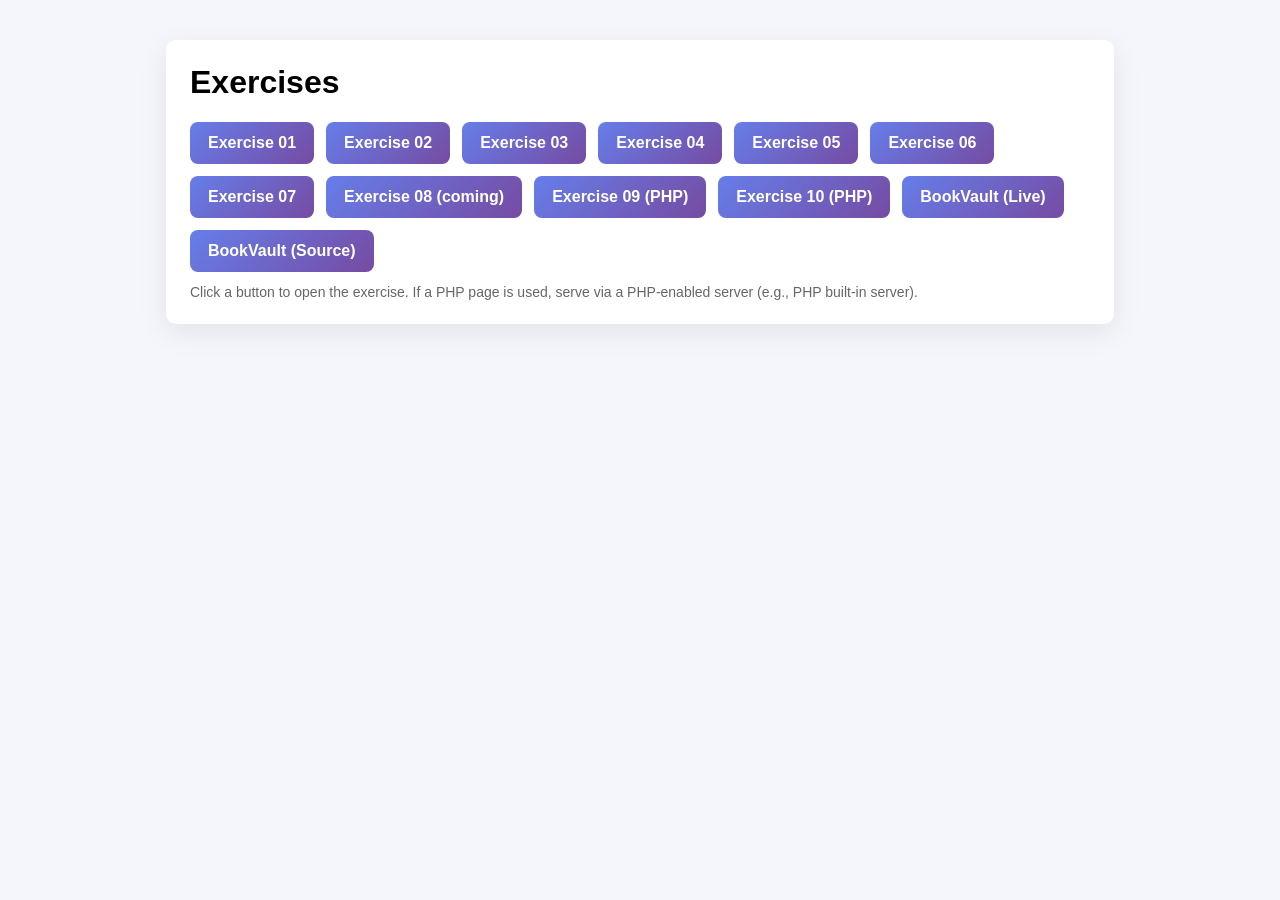
<file: index.html>
<!DOCTYPE html>
<html lang="en">
<head>
    <meta charset="UTF-8">
    <meta name="viewport" content="width=device-width, initial-scale=1.0">
    <title>Document</title>
    
</head>
<body>
    <style>
        body{font-family:Segoe UI,Arial,sans-serif;background:#f4f6fb;margin:0;padding:40px;}
        .wrap{max-width:900px;margin:0 auto;background:#fff;padding:24px;border-radius:10px;box-shadow:0 8px 30px rgba(0,0,0,0.08)}
        h1{margin-top:0}
        .grid{display:flex;flex-wrap:wrap;gap:12px}
        .grid a{display:inline-block;padding:12px 18px;background:linear-gradient(135deg,#667eea,#764ba2);color:#fff;text-decoration:none;border-radius:8px;font-weight:600}
        .note{margin-top:12px;color:#666;font-size:14px}
    </style>

    <div class="wrap">
        <h1>Exercises</h1>
        <div class="grid">
            <a href="exercise01/exercise01.html">Exercise 01</a>
            <a href="exercise02/exercise02.html">Exercise 02</a>
            <a href="exercise03/exercise03.html">Exercise 03</a>
            <a href="exercise04/exercise04.html">Exercise 04</a>
            <a href="exercise05/Untitled-1.html">Exercise 05</a>
            <a href="exercise06/input.html">Exercise 06</a>
            <a href="exercise07/index.html">Exercise 07</a>
            <a href="#" title="Coming soon">Exercise 08 (coming)</a>
            <a href="exercise09/index.php">Exercise 09 (PHP)</a>
            <a href="exercise10/index.php">Exercise 10 (PHP)</a>
            <a href="https://mainproject.fwh.is/" target="_blank" rel="noopener">BookVault (Live)</a>
            <a href="https://github.com/thejasthj4-coder/project" target="_blank" rel="noopener">BookVault (Source)</a>
        </div>
        <div class="note">Click a button to open the exercise. If a PHP page is used, serve via a PHP-enabled server (e.g., PHP built-in server).</div>
    </div>
</body>
</html>
</file>
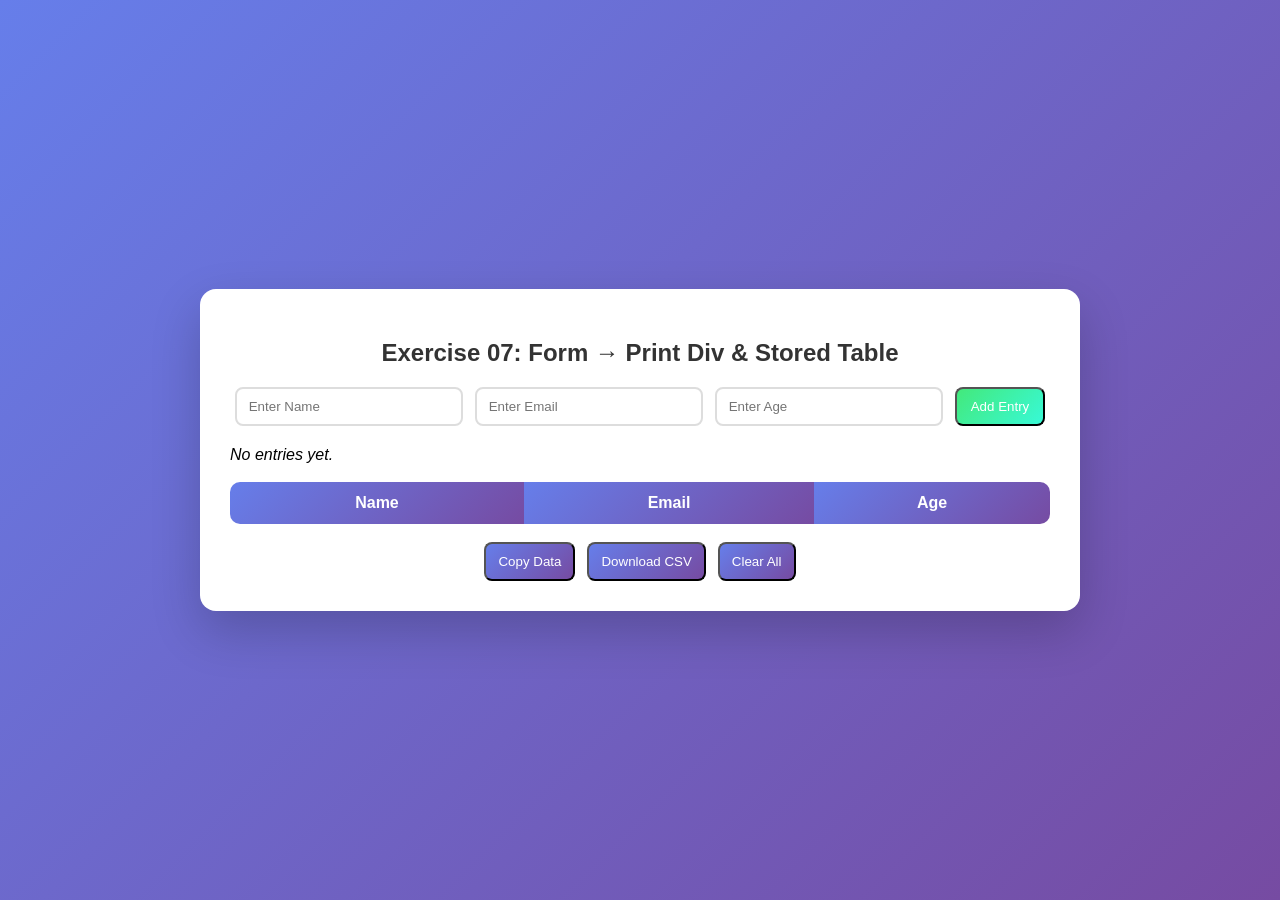
<file: exercise07/index.html>
<!DOCTYPE html>
<html>
<head>
    <meta charset="utf-8">
    <title>Exercise07 - Form to Div & Table</title>
    <link rel="stylesheet" href="style.css">
</head>
<body>
<div class="container">
    <h2>Exercise 07: Form → Print Div & Stored Table</h2>

    <form id="entryForm">
        <input type="text" id="name" placeholder="Enter Name" required>
        <input type="email" id="email" placeholder="Enter Email" required>
        <input type="number" id="age" placeholder="Enter Age" required>
        <button type="submit">Add Entry</button>
    </form>

    <div id="printArea" style="margin-top:20px; text-align:left;"></div>

    <table id="dataTable">
        <thead>
            <tr>
                <th>Name</th>
                <th>Email</th>
                <th>Age</th>
            </tr>
        </thead>
        <tbody>
        </tbody>
    </table>

    <div class="buttons">
        <button onclick="copyData()">Copy Data</button>
        <button onclick="downloadCSV()">Download CSV</button>
        <button onclick="clearAll()">Clear All</button>
    </div>
</div>

<script src="script.js"></script>
</body>
</html>
</file>
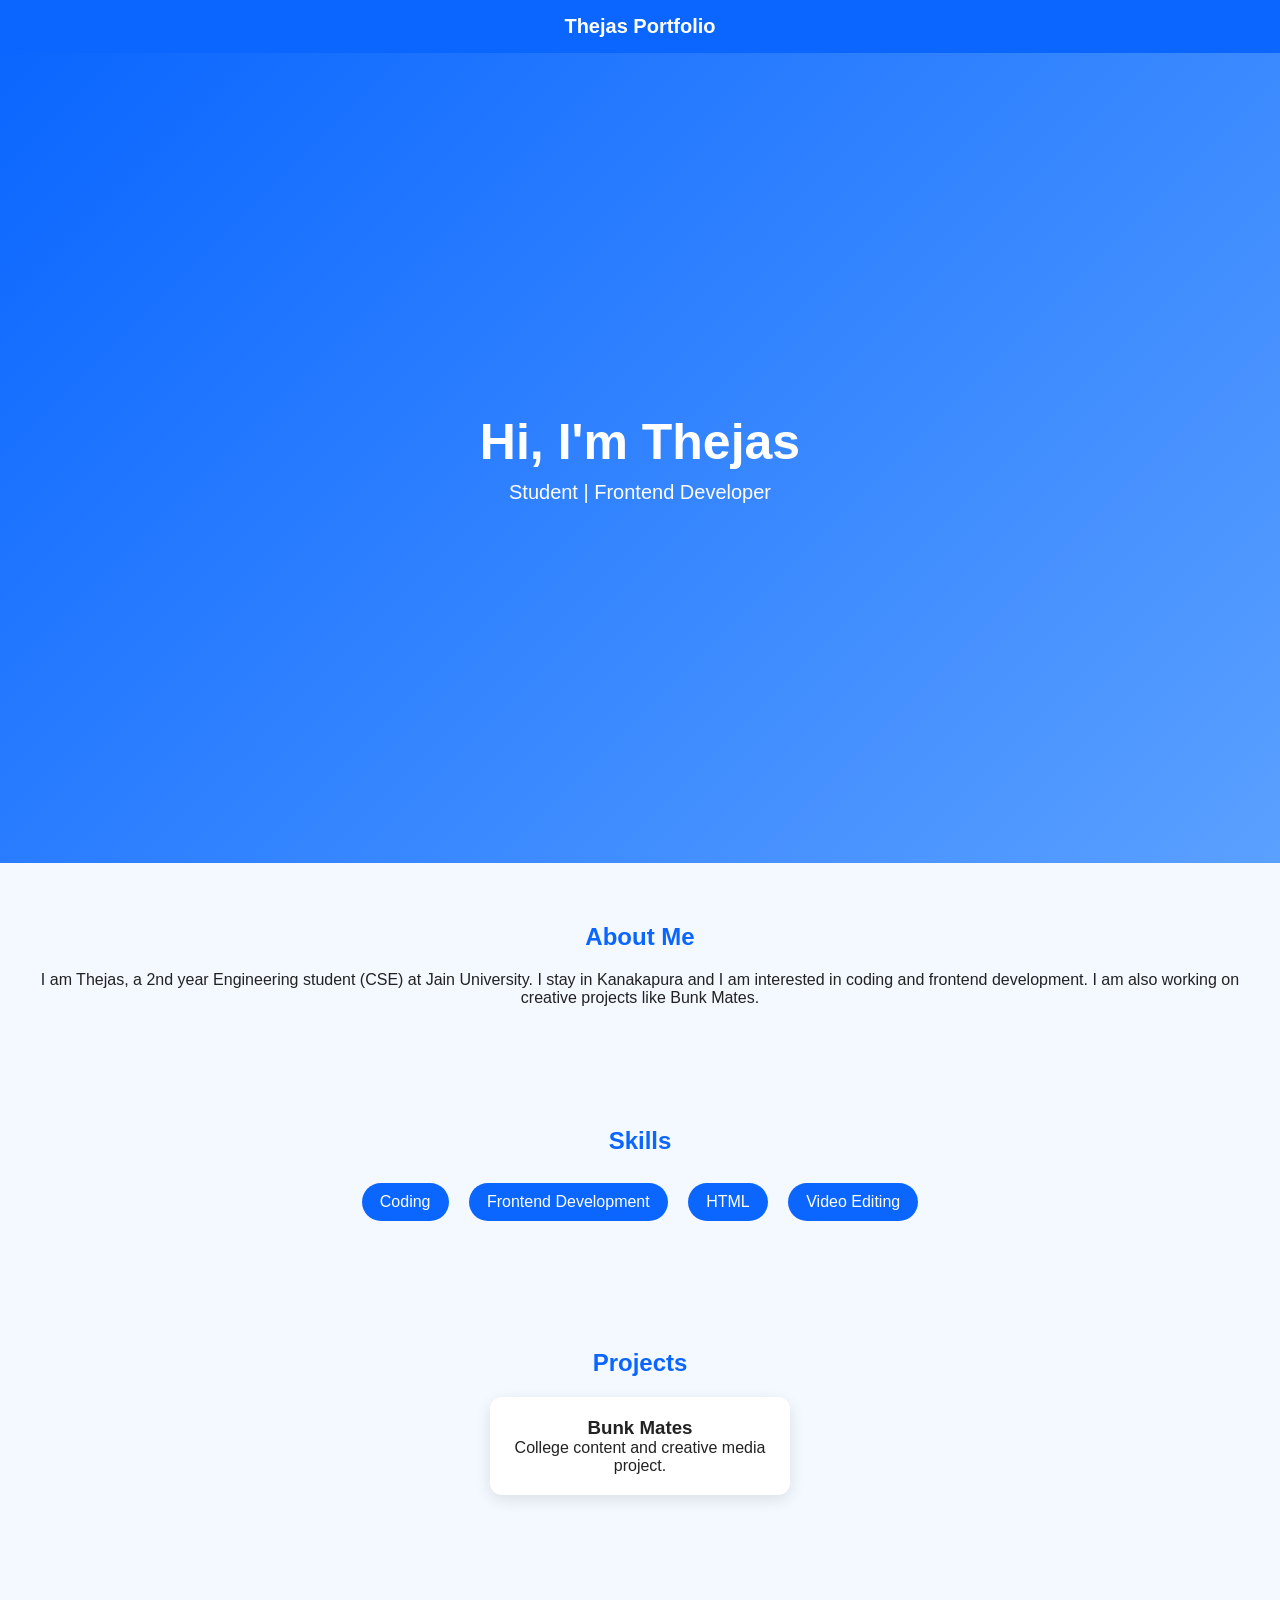
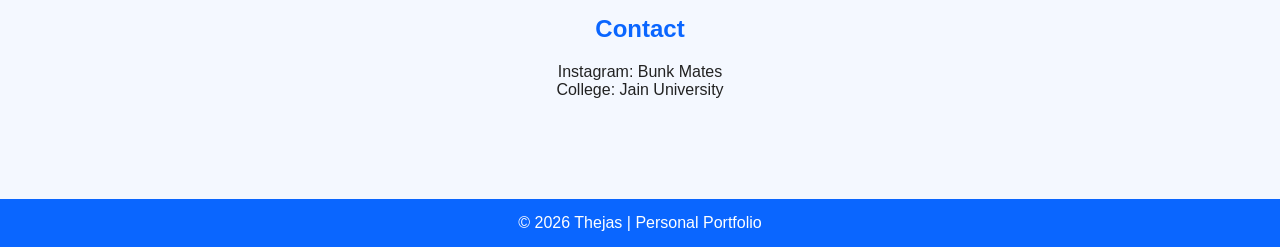
<file: exercise 01/exercise 01.html>
<!DOCTYPE html>
<html lang="en">
<head>
<meta charset="UTF-8">
<meta name="viewport" content="width=device-width, initial-scale=1.0">
<title>Thejas Portfolio</title>

<style>
*{
margin:0;
padding:0;
box-sizing:border-box;
font-family: Arial, sans-serif;
}

body{
background:#f4f8ff;
color:#222;
}

/* Navbar */
nav{
background:#0a66ff;
color:white;
padding:15px;
text-align:center;
font-size:20px;
font-weight:bold;
}

/* Hero Section */
.hero{
height:90vh;
display:flex;
flex-direction:column;
justify-content:center;
align-items:center;
text-align:center;
background:linear-gradient(135deg,#0a66ff,#5aa0ff);
color:white;
}

.hero h1{
font-size:50px;
margin-bottom:10px;
}

.hero p{
font-size:20px;
}

/* Sections */
section{
padding:60px 20px;
text-align:center;
}

h2{
color:#0a66ff;
margin-bottom:20px;
}

/* Skills */
.skills span{
display:inline-block;
background:#0a66ff;
color:white;
padding:10px 18px;
margin:8px;
border-radius:20px;
}

/* Project Card */
.card{
background:white;
width:300px;
margin:auto;
padding:20px;
border-radius:12px;
box-shadow:0px 5px 15px rgba(0,0,0,0.1);
}

/* Footer */
footer{
background:#0a66ff;
color:white;
text-align:center;
padding:15px;
margin-top:40px;
}
</style>
</head>

<body>

<nav>Thejas Portfolio</nav>

<div class="hero">
<h1>Hi, I'm Thejas</h1>
<p>Student | Frontend Developer</p>
</div>

<section>
<h2>About Me</h2>
<p>
I am Thejas, a 2nd year Engineering student (CSE) at Jain University.
I stay in Kanakapura and I am interested in coding and frontend development.
I am also working on creative projects like Bunk Mates.
</p>
</section>

<section>
<h2>Skills</h2>
<div class="skills">
<span>Coding</span>
<span>Frontend Development</span>
<span>HTML</span>
<span>Video Editing</span>
</div>
</section>

<section>
<h2>Projects</h2>
<div class="card">
<h3>Bunk Mates</h3>
<p>College content and creative media project.</p>
</div>
</section>

<section>
<h2>Contact</h2>
<p>Instagram: Bunk Mates</p>
<p>College: Jain University</p>
</section>

<footer>
<p>© 2026 Thejas | Personal Portfolio</p>
</footer>

</body>
</html>
</file>
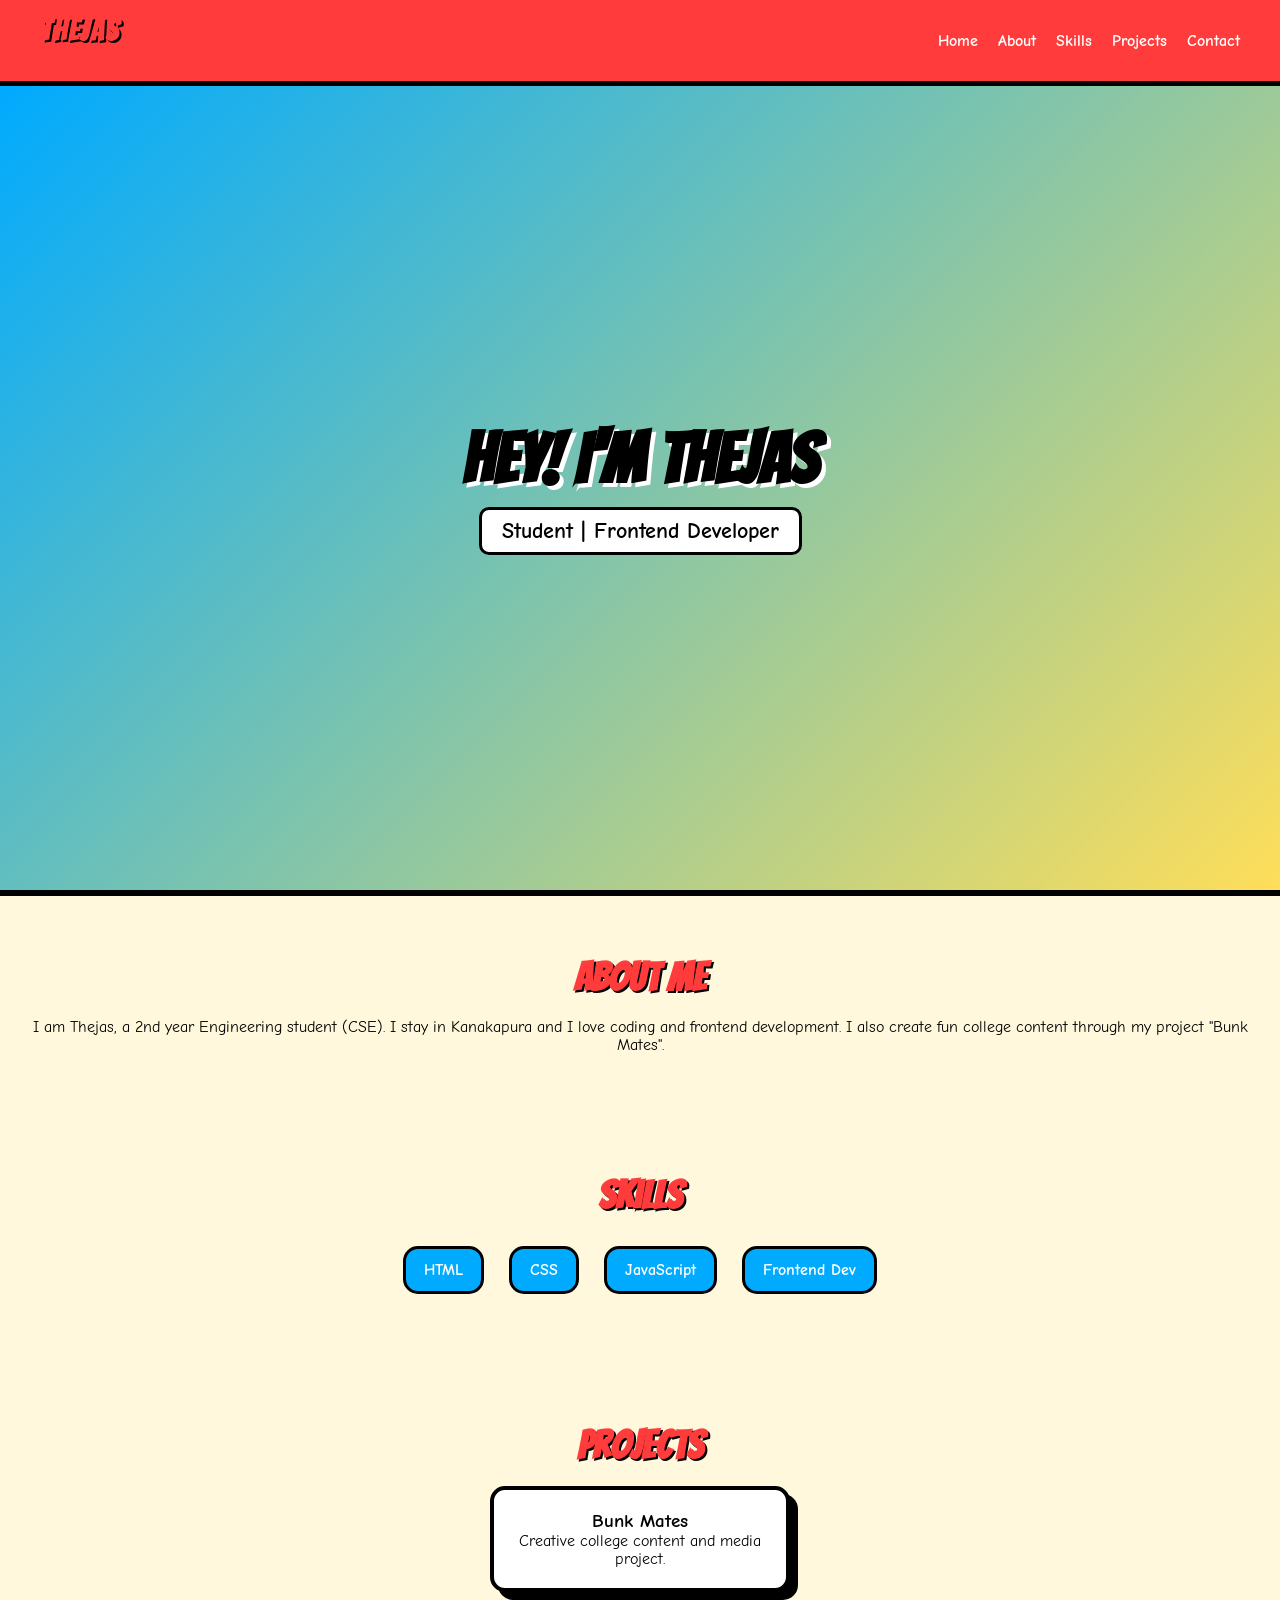
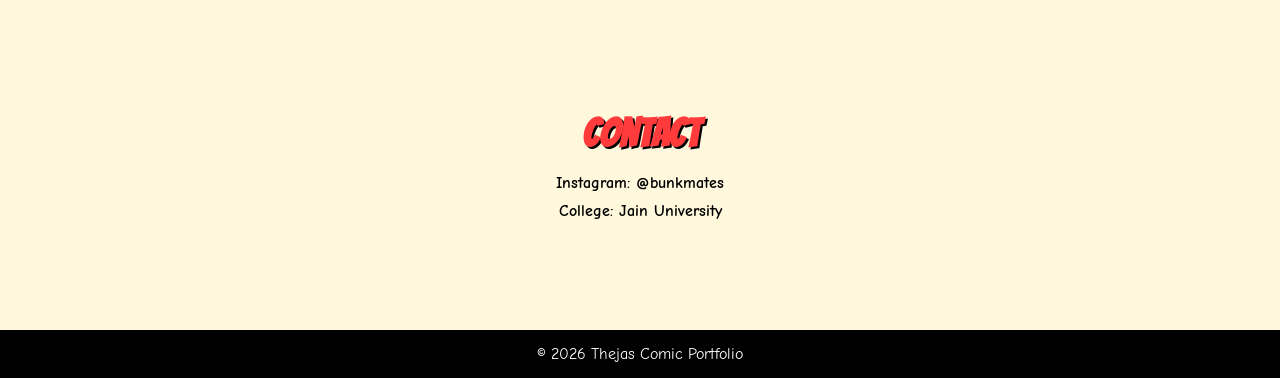
<file: exercise 03/exercise 03.html>
<!DOCTYPE html>
<html lang="en">
<head>
<meta charset="UTF-8">
<meta name="viewport" content="width=device-width, initial-scale=1.0">
<title>Thejas Comic Portfolio</title>

<!-- Comic Font -->
<link href="https://fonts.googleapis.com/css2?family=Bangers&family=Comic+Neue:wght@400;700&display=swap" rel="stylesheet">

<style>

*{
margin:0;
padding:0;
box-sizing:border-box;
}

body{
font-family:'Comic Neue', cursive;
background:#fff8dc;
}

/* Navbar */
nav{
background:#ff3b3b;
color:white;
padding:15px 40px;
display:flex;
justify-content:space-between;
align-items:center;
border-bottom:5px solid black;
}

nav h2{
font-family:'Bangers', cursive;
font-size:30px;
letter-spacing:2px;
}

nav ul{
list-style:none;
display:flex;
}

nav ul li{
margin-left:20px;
cursor:pointer;
font-weight:bold;
transition:0.3s;
}

nav ul li:hover{
color:yellow;
transform:scale(1.2);
}

/* Hero */
.hero{
height:90vh;
background:linear-gradient(135deg,#00aaff,#ffde59);
display:flex;
flex-direction:column;
justify-content:center;
align-items:center;
text-align:center;
border-bottom:6px solid black;
}

.hero h1{
font-family:'Bangers', cursive;
font-size:70px;
color:#000;
text-shadow:4px 4px white;
animation:pop 1.5s infinite alternate;
}

@keyframes pop{
from{transform:scale(1);}
to{transform:scale(1.08);}
}

.hero p{
font-size:22px;
font-weight:bold;
margin-top:10px;
background:white;
padding:8px 20px;
border:3px solid black;
border-radius:10px;
}

/* Sections */
section{
padding:60px 20px;
text-align:center;
}

h2{
font-family:'Bangers', cursive;
font-size:40px;
margin-bottom:20px;
color:#ff3b3b;
text-shadow:2px 2px black;
}

/* Skills */
.skills span{
display:inline-block;
background:#00aaff;
color:white;
padding:12px 18px;
margin:10px;
border-radius:15px;
border:3px solid black;
font-weight:bold;
transition:0.3s;
}

.skills span:hover{
transform:rotate(-5deg) scale(1.1);
background:#ff3b3b;
}

/* Card */
.card{
width:300px;
margin:auto;
padding:20px;
background:white;
border-radius:15px;
border:4px solid black;
box-shadow:8px 8px 0px black;
transition:0.3s;
}

.card:hover{
transform:translateY(-8px);
}

/* Contact */
.contact p{
font-weight:bold;
margin:10px;
}

/* Footer */
footer{
background:#000;
color:white;
text-align:center;
padding:15px;
margin-top:40px;
}

</style>
</head>

<body>

<nav>
<h2>Thejas</h2>
<ul>
<li>Home</li>
<li>About</li>
<li>Skills</li>
<li>Projects</li>
<li>Contact</li>
</ul>
</nav>

<div class="hero">
<h1>HEY! I'M THEJAS</h1>
<p>Student | Frontend Developer</p>
</div>

<section>
<h2>About Me</h2>
<p>
I am Thejas, a 2nd year Engineering student (CSE).
I stay in Kanakapura and I love coding and frontend development.
I also create fun college content through my project "Bunk Mates".
</p>
</section>

<section>
<h2>Skills</h2>
<div class="skills">
<span>HTML</span>
<span>CSS</span>
<span>JavaScript</span>
<span>Frontend Dev</span>
</div>
</section>

<section>
<h2>Projects</h2>
<div class="card">
<h3>Bunk Mates</h3>
<p>Creative college content and media project.</p>
</div>
</section>

<section class="contact">
<h2>Contact</h2>
<p>Instagram: @bunkmates</p>
<p>College: Jain University</p>
</section>

<footer>
<p>© 2026 Thejas Comic Portfolio</p>
</footer>

</body>
</html>
</file>
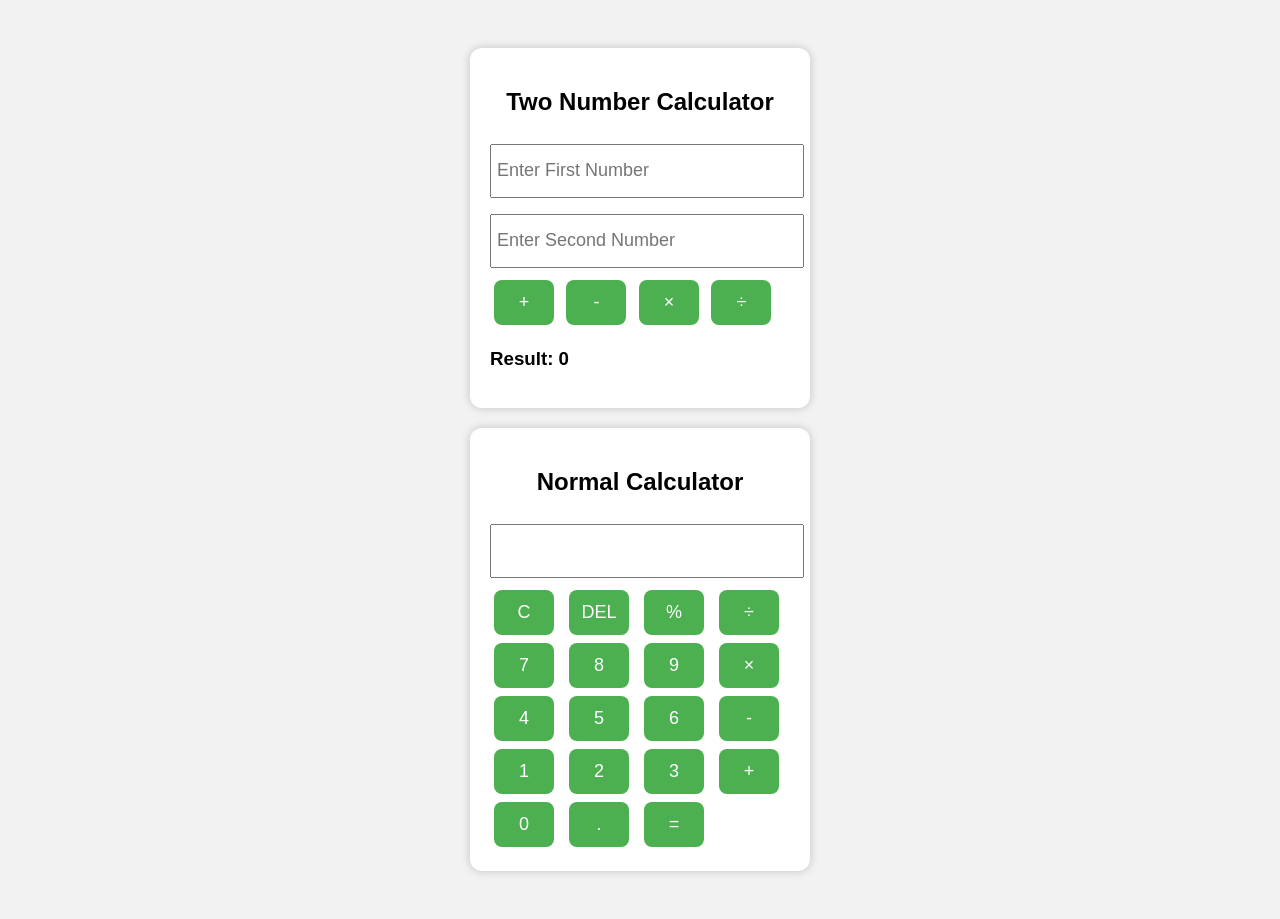
<file: exercise 05/Untitled-1.html>
<!DOCTYPE html>
<html lang="en">
<head>
<meta charset="UTF-8">
<title>Two Calculators</title>

<style>
body{
    font-family: Arial, sans-serif;
    background:#f2f2f2;
    padding:20px;
}

/* Common box */
.box{
    background:white;
    padding:20px;
    margin:20px auto;
    width:300px;
    border-radius:12px;
    box-shadow:0 0 10px rgba(0,0,0,0.2);
}

h2{
    text-align:center;
}

/* Inputs */
input{
    width:100%;
    height:40px;
    margin:8px 0;
    font-size:18px;
    padding:5px;
}

/* Buttons */
button{
    width:60px;
    height:45px;
    font-size:18px;
    margin:4px;
    border:none;
    border-radius:8px;
    background:#4CAF50;
    color:white;
    cursor:pointer;
}

button:hover{
    background:#2e8b57;
}

/* Normal calculator grid */
.grid{
    display:grid;
    grid-template-columns:repeat(4,1fr);
}
</style>
</head>

<body>

<!-- =========================
TWO NUMBER CALCULATOR
========================= -->
<div class="box">
<h2>Two Number Calculator</h2>

<input type="number" id="num1" placeholder="Enter First Number">
<input type="number" id="num2" placeholder="Enter Second Number">

<div>
<button onclick="calculate('+')">+</button>
<button onclick="calculate('-')">-</button>
<button onclick="calculate('*')">×</button>
<button onclick="calculate('/')">÷</button>
</div>

<h3>Result: <span id="result">0</span></h3>
</div>



<!-- =========================
NORMAL CALCULATOR
========================= -->
<div class="box">
<h2>Normal Calculator</h2>

<input type="text" id="display" readonly>

<div class="grid">

<button onclick="clearDisplay()">C</button>
<button onclick="deleteLast()">DEL</button>
<button onclick="press('%')">%</button>
<button onclick="press('/')">÷</button>

<button onclick="press('7')">7</button>
<button onclick="press('8')">8</button>
<button onclick="press('9')">9</button>
<button onclick="press('*')">×</button>

<button onclick="press('4')">4</button>
<button onclick="press('5')">5</button>
<button onclick="press('6')">6</button>
<button onclick="press('-')">-</button>

<button onclick="press('1')">1</button>
<button onclick="press('2')">2</button>
<button onclick="press('3')">3</button>
<button onclick="press('+')">+</button>

<button onclick="press('0')">0</button>
<button onclick="press('.')">.</button>
<button onclick="calculateNormal()">=</button>

</div>
</div>


<script>

/* -------------------
Two Number Calculator
------------------- */
function calculate(operator){
    let num1 = parseFloat(document.getElementById("num1").value);
    let num2 = parseFloat(document.getElementById("num2").value);
    let result = 0;

    if(isNaN(num1) || isNaN(num2)){
        alert("Enter both numbers");
        return;
    }

    if(operator==='+') result=num1+num2;
    if(operator==='-') result=num1-num2;
    if(operator==='*') result=num1*num2;
    if(operator==='/') result=num1/num2;

    document.getElementById("result").innerText=result;
}


/* -------------------
Normal Calculator
------------------- */

function press(val){
    document.getElementById("display").value += val;
}

function clearDisplay(){
    document.getElementById("display").value="";
}

function deleteLast(){
    let current=document.getElementById("display").value;
    document.getElementById("display").value=current.slice(0,-1);
}

function calculateNormal(){
    try{
        let result=eval(document.getElementById("display").value);
        document.getElementById("display").value=result;
    }
    catch{
        alert("Invalid Expression");
    }
}

</script>

</body>
</html>
</file>
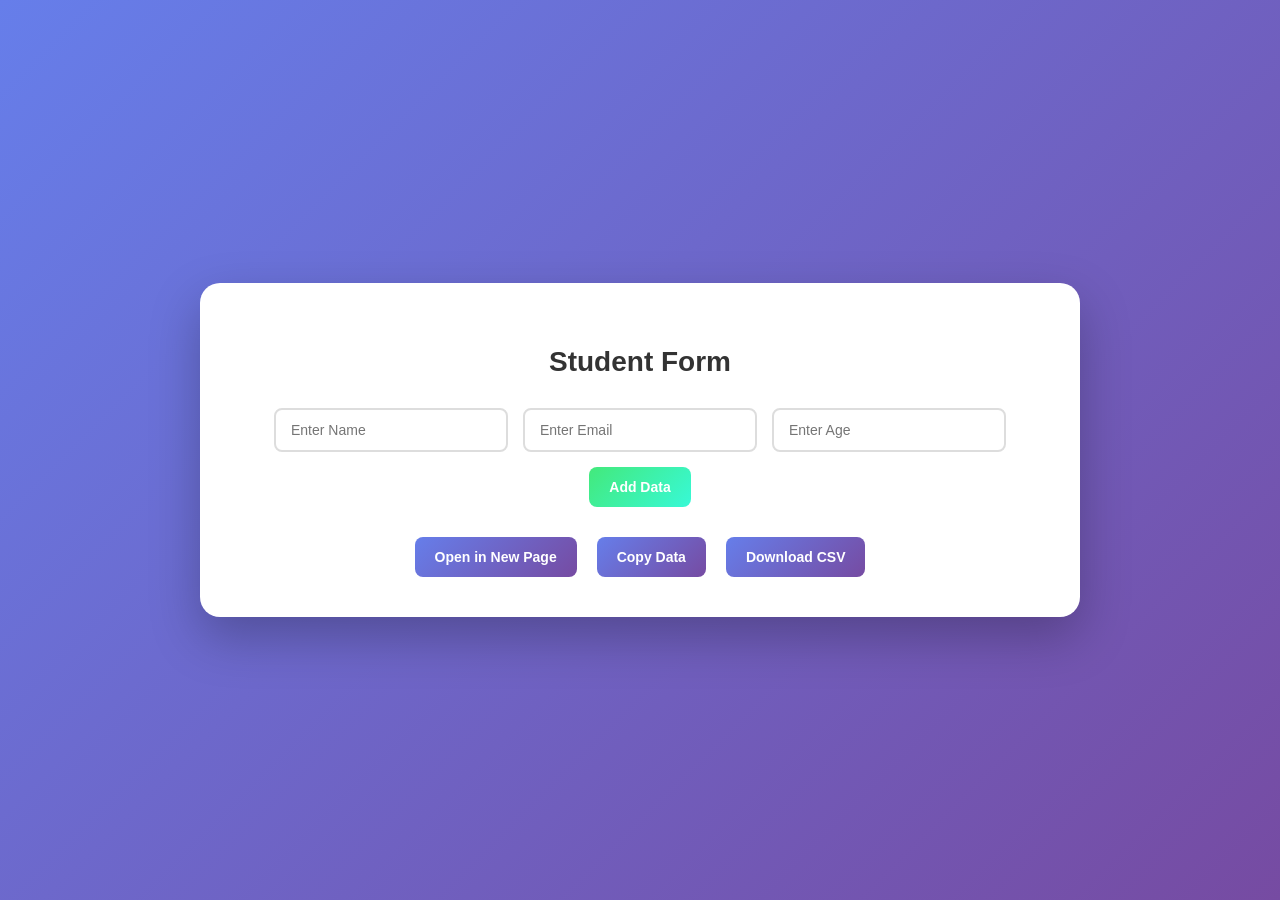
<file: exercise 06/input.html>
<!DOCTYPE html>
<html>
<head>
    <title>Student Form</title>
    <link rel="stylesheet" href="style.css">
</head>
<body>

<div class="container">

    <h2>Student Form</h2>

    <form id="studentForm">
        <input type="text" id="name" placeholder="Enter Name" required>
        <input type="email" id="email" placeholder="Enter Email" required>
        <input type="number" id="age" placeholder="Enter Age" required>
        <button type="submit">Add Data</button>
    </form>

    <div class="buttons">
        <button onclick="openNewPage()">Open in New Page</button>
        <button onclick="copyData()">Copy Data</button>
        <button onclick="downloadCSV()">Download CSV</button>
    </div>

</div>

<script src="script.js"></script>
</body>
</html>
</file>
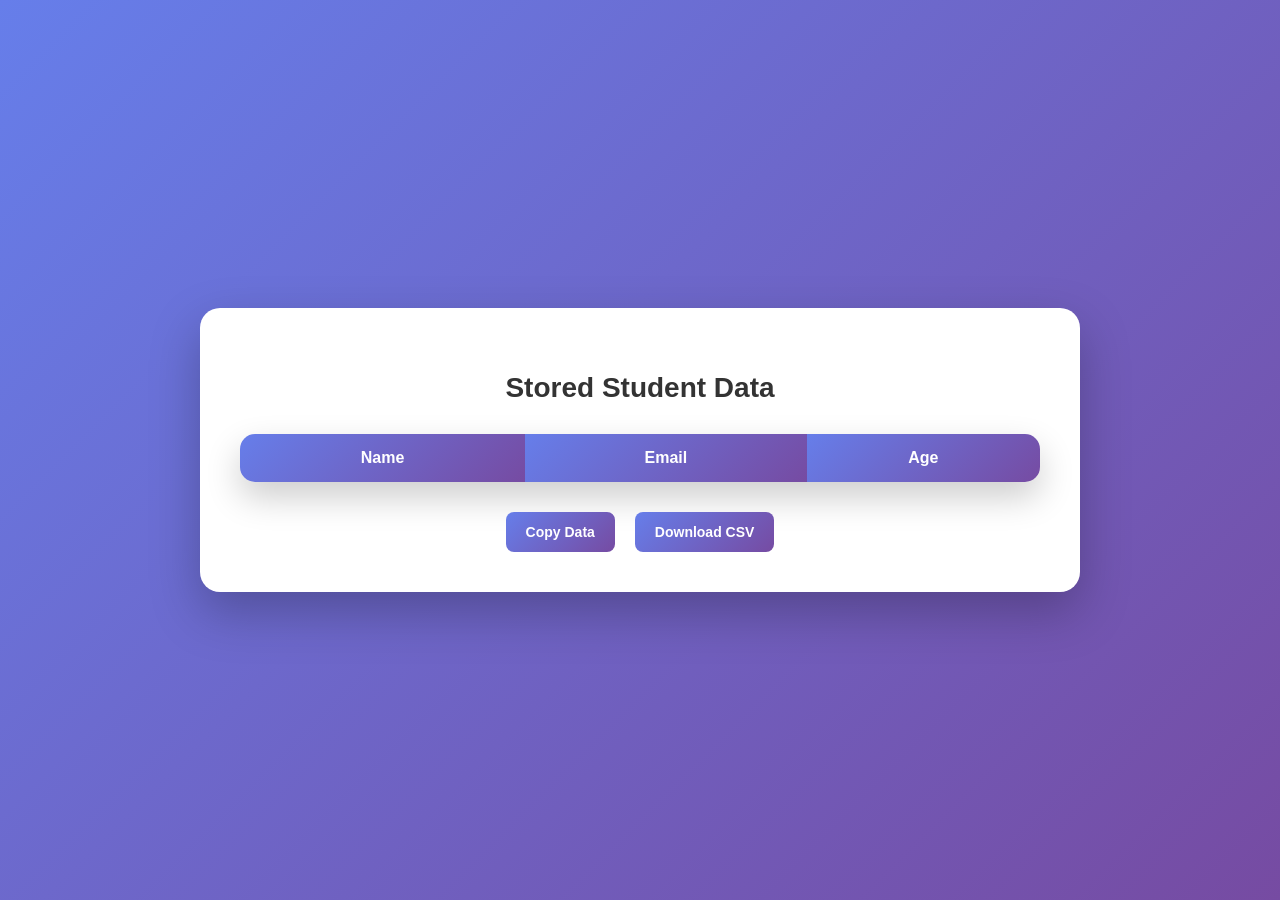
<file: exercise 06/output.html>
<!DOCTYPE html>
<html>
<head>
    <title>Stored Data</title>
    <link rel="stylesheet" href="style.css">
</head>
<body>

<div class="container">

    <h2>Stored Student Data</h2>

    <table id="dataTable">
        <thead>
            <tr>
                <th>Name</th>
                <th>Email</th>
                <th>Age</th>
            </tr>
        </thead>
        <tbody>
        </tbody>
    </table>

    <div class="buttons">
        <button onclick="copyData()">Copy Data</button>
        <button onclick="downloadCSV()">Download CSV</button>
    </div>

</div>

<script src="script.js"></script>
</body>
</html>
</file>
<file: exercise07/style.css>
/* Reused base styles from exercise06 */
body {
    margin: 0;
    font-family: 'Segoe UI', sans-serif;
    background: linear-gradient(135deg, #667eea, #764ba2);
    display: flex;
    justify-content: center;
    align-items: center;
    height: 100vh;
}

.container {
    background: #ffffff;
    padding: 30px;
    width: 820px;
    border-radius: 16px;
    box-shadow: 0 20px 50px rgba(0,0,0,0.2);
    text-align: center;
}

h2 { margin-bottom: 20px; font-size: 24px; color: #333; }

form { display: flex; justify-content: center; gap: 12px; flex-wrap: wrap; }
form input { padding: 10px 12px; width: 200px; border-radius: 8px; border: 2px solid #ddd; }
form button { background: linear-gradient(135deg, #43e97b, #38f9d7); color: white; padding: 10px 14px; border-radius:8px; }

#printArea { margin-top: 18px; text-align: left; }

table { margin: 18px auto; width: 100%; border-collapse: collapse; border-radius: 10px; overflow: hidden; }
th { background: linear-gradient(135deg, #667eea, #764ba2); color: white; padding: 12px; }
td { padding: 10px; background: #f9f9f9; }

.buttons { margin-top: 12px; display:flex; justify-content:center; gap:12px; }
.buttons button { background: linear-gradient(135deg, #667eea, #764ba2); color: white; padding: 10px 12px; border-radius: 8px; }

tr:nth-child(even) td { background: #ececec; }
tr:hover td { background: #dfe6ff; }
</file>
<file: exercise 06/style.css>
/* Background */
body {
    margin: 0;
    font-family: 'Segoe UI', sans-serif;
    background: linear-gradient(135deg, #667eea, #764ba2);
    display: flex;
    justify-content: center;
    align-items: center;
    height: 100vh;
}

/* Main Container */
.container {
    background: #ffffff;
    padding: 40px;
    width: 800px;
    border-radius: 20px;
    box-shadow: 0 20px 50px rgba(0,0,0,0.25);
    text-align: center;
    animation: fadeIn 0.6s ease-in-out;
}

/* Title */
h2 {
    margin-bottom: 30px;
    font-size: 28px;
    color: #333;
}

/* Form Layout */
form {
    display: flex;
    justify-content: center;
    gap: 15px;
    flex-wrap: wrap;
}

/* Input Fields */
form input {
    padding: 12px 15px;
    width: 200px;
    border-radius: 8px;
    border: 2px solid #ddd;
    outline: none;
    transition: 0.3s;
    font-size: 14px;
}

form input:focus {
    border-color: #667eea;
    box-shadow: 0 0 10px rgba(102,126,234,0.4);
}

/* Buttons Common */
button {
    padding: 12px 20px;
    border-radius: 8px;
    border: none;
    cursor: pointer;
    font-weight: bold;
    transition: 0.3s;
    font-size: 14px;
}

/* Add Data Button */
form button {
    background: linear-gradient(135deg, #43e97b, #38f9d7);
    color: #fff;
}

form button:hover {
    transform: translateY(-3px);
    box-shadow: 0 10px 20px rgba(0,0,0,0.2);
}

/* Bottom Buttons Section */
.buttons {
    margin-top: 30px;
    display: flex;
    justify-content: center;
    gap: 20px;
    flex-wrap: wrap;
}

/* Action Buttons */
.buttons button {
    background: linear-gradient(135deg, #667eea, #764ba2);
    color: white;
}

.buttons button:hover {
    transform: translateY(-3px);
    box-shadow: 0 10px 20px rgba(0,0,0,0.25);
}

/* Table Styling */
table {
    margin: 30px auto;
    width: 100%;
    border-collapse: collapse;
    border-radius: 15px;
    overflow: hidden;
    box-shadow: 0 15px 35px rgba(0,0,0,0.2);
}

th {
    background: linear-gradient(135deg, #667eea, #764ba2);
    color: white;
    padding: 15px;
}

td {
    padding: 12px;
    background: #f9f9f9;
}

tr:nth-child(even) td {
    background: #ececec;
}

tr:hover td {
    background: #dfe6ff;
    transition: 0.3s;
}

/* Smooth Animation */
@keyframes fadeIn {
    from {opacity: 0; transform: translateY(20px);}
    to {opacity: 1; transform: translateY(0);}
}
</file>
